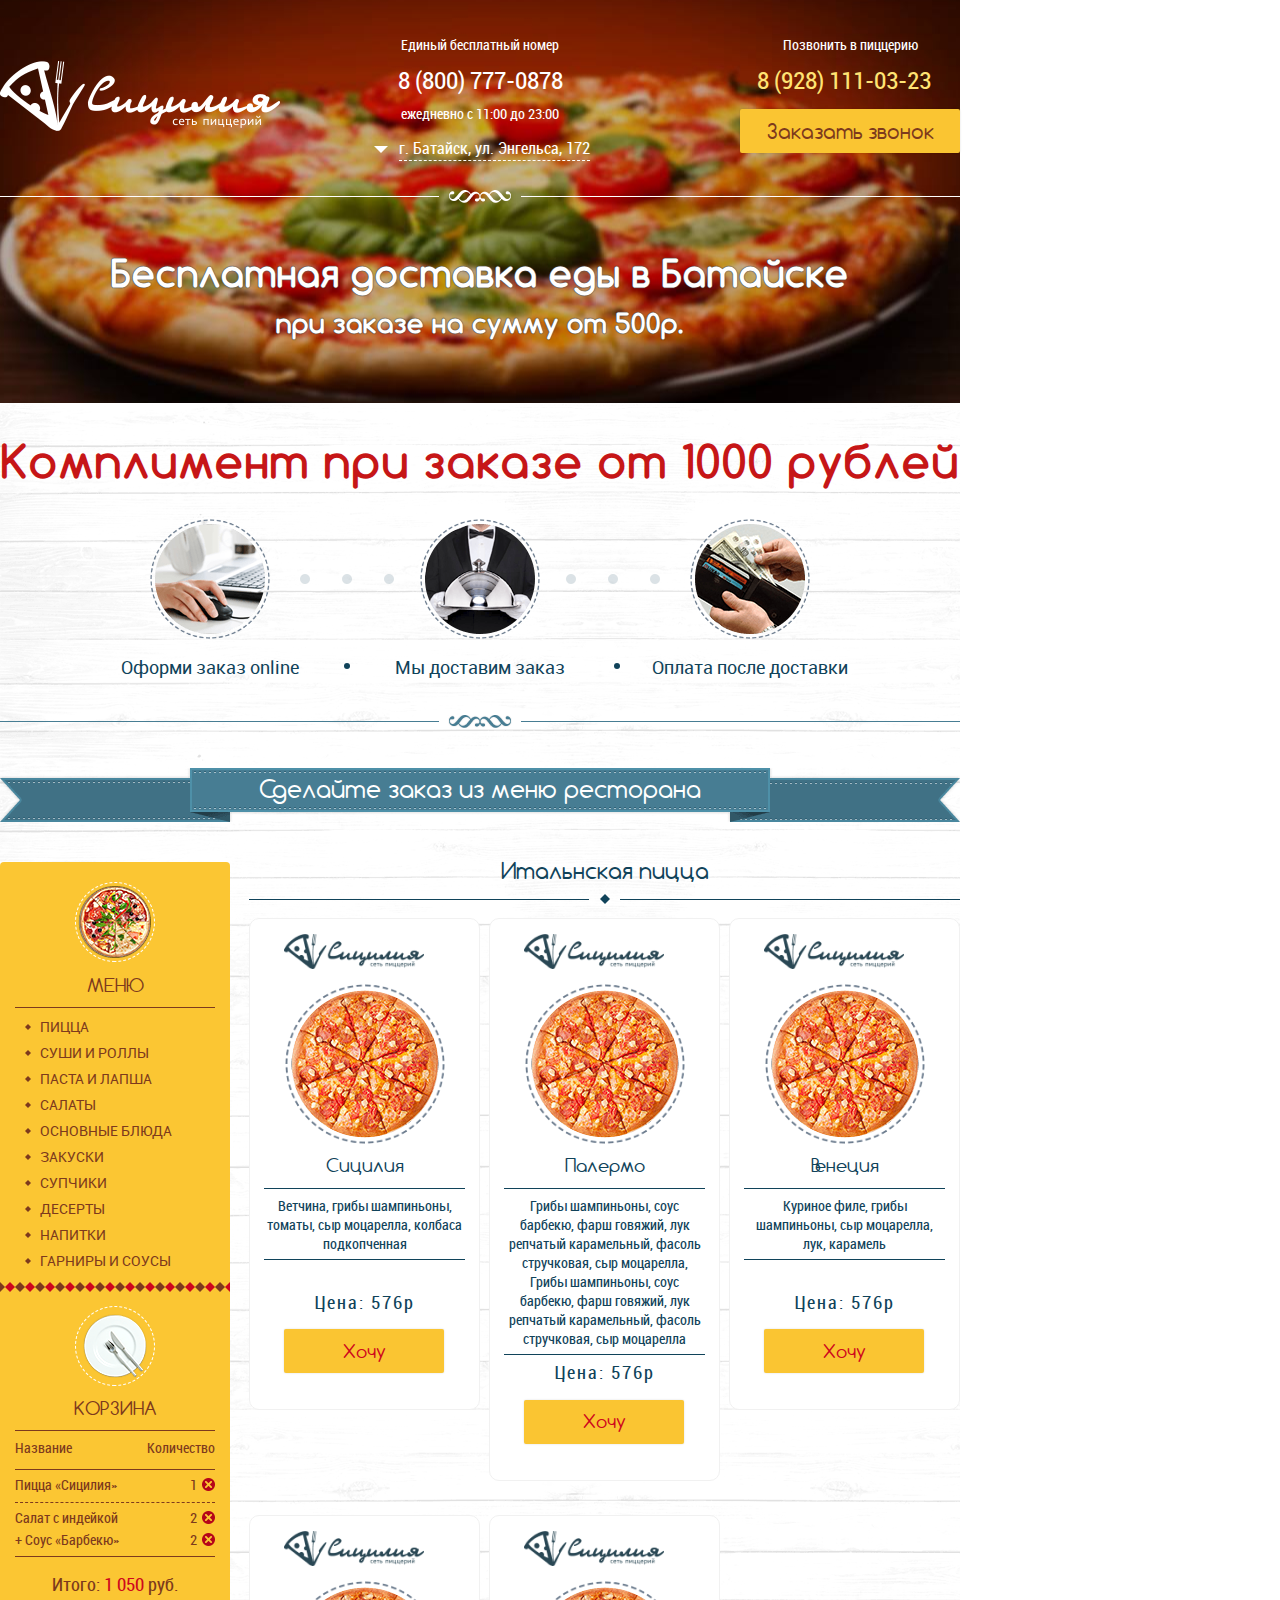
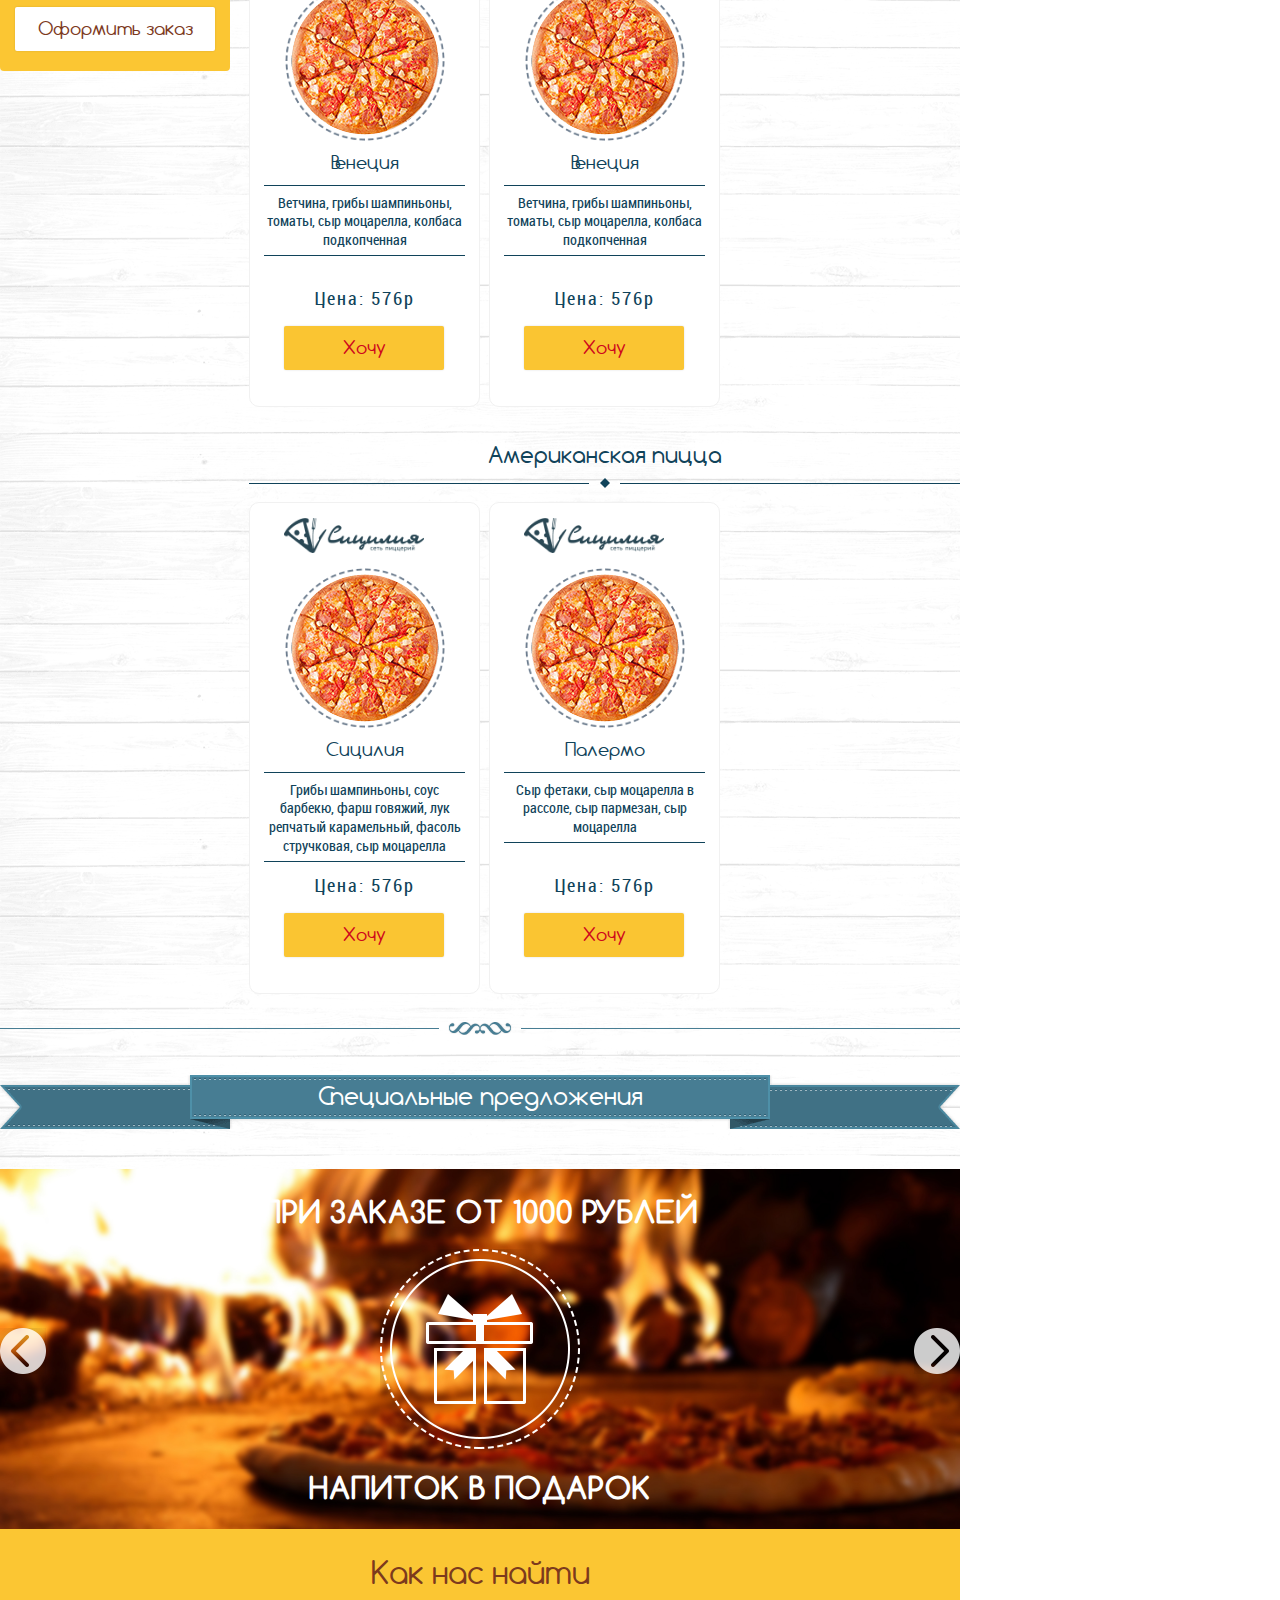
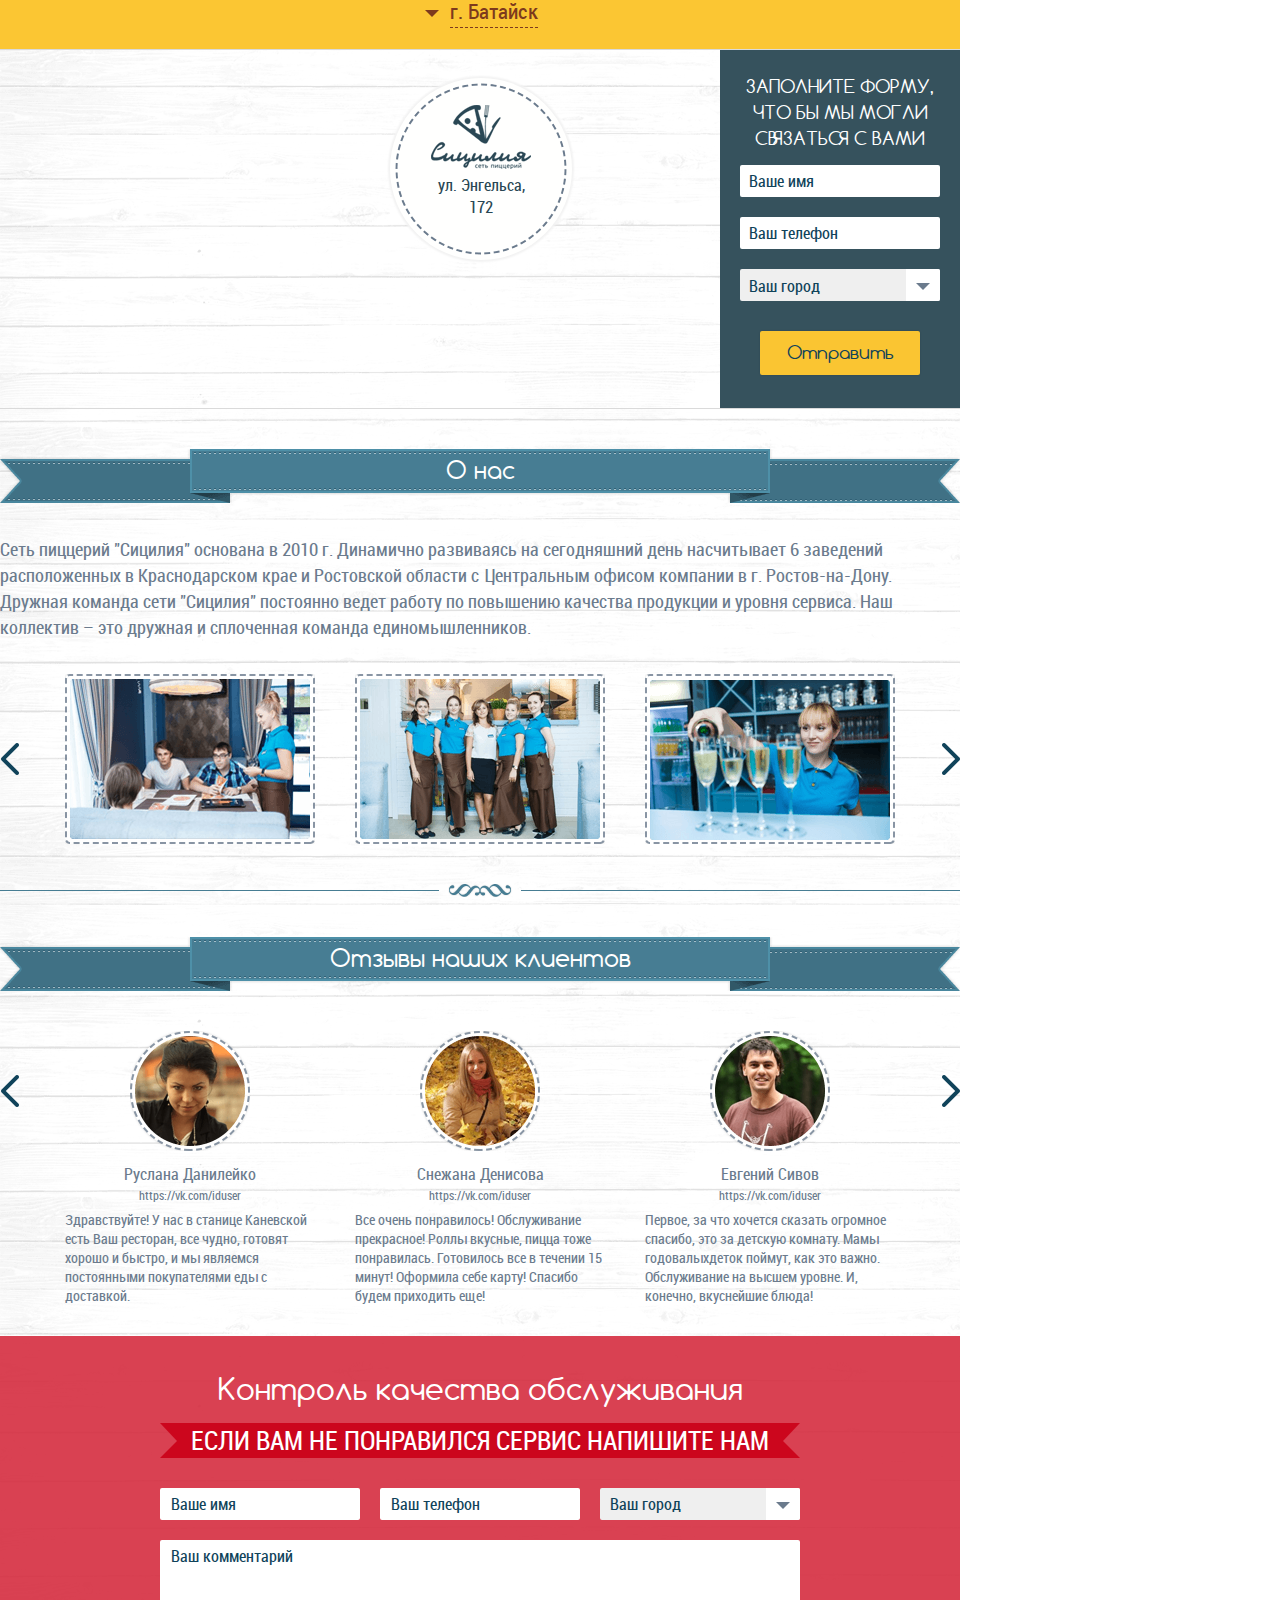
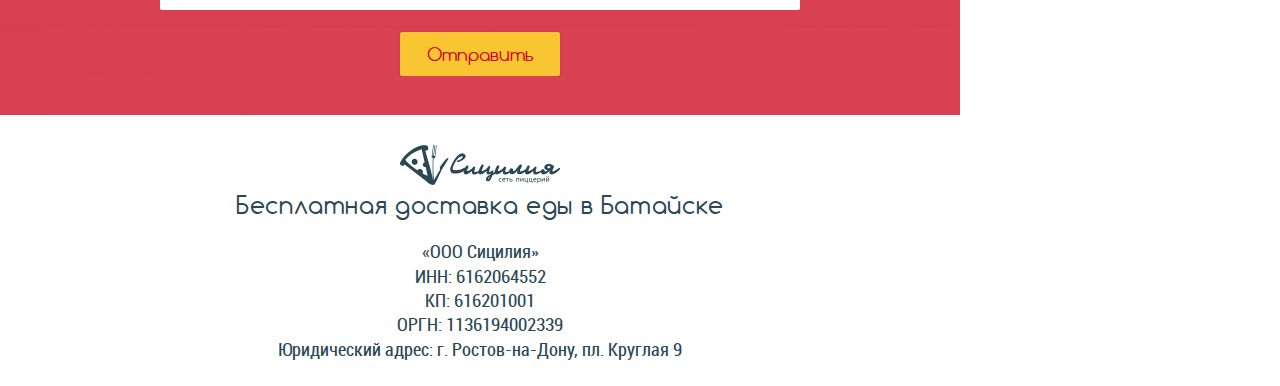
<file: index.html>
<!DOCTYPE html>
<html>
<head>
    <title>Сицилия - сеть пиццерий</title>
    <meta charset="utf-8" />
    <meta name="format-detection" content="telephone=no">
    <meta name="viewport" content="width=1024, user-scalable=yes">
    <script src="http://html5shiv.googlecode.com/svn/trunk/html5.js"></script>

    <script src="js/jquery-1.11.1.js"></script>
    <script src="js/jquery.easing-1.3.js"></script>
    <script src="js/jquery.mousewheel-3.1.12.js"></script>
    <script src="js/jquery.jcarousellite.js"></script>
    <script src="js/mainJs.js"></script>
    <link rel="stylesheet" type="text/css" href="style/style.css" />

    <script type="text/javascript">
        $(function() {
            $(".slower .carousel").jCarouselLite({
                btnNext: ".slower .next",
                btnPrev: ".slower .prev",
                speed: 800,
                visible: 3

            });
        });

        $(function() {
            $(".slower .carousel1").jCarouselLite({
                btnNext: ".slower .next1",
                btnPrev: ".slower .prev1",
                speed: 800,
                visible: 3

            });
        });

        $(function() {
            $(".slower .carousel2").jCarouselLite({
                btnNext: ".slower .next2",
                btnPrev: ".slower .prev2",
                speed: 800,
                visible: 1

            });
        });
    </script>
</head>

<body>
    <div class="wrapper">
        <div class="wrap-header">
            <header class="header content">
                <h1 class="main-logo">
                    <a href="index.html">
                        <img src="images/header/main_logo.png" alt="logo">
                    </a>
                </h1>

                <div class="contact-box">
                    <span class="text">Позвонить в пиццерию</span>
                    <span class="tell">8 (928) 111-03-23</span>
                    <button class="btn-popup btn-callback-js">Заказать звонок</button>
                </div><!--end CONTACT-BOX-->

                <div class="info-box-header">
                    <span class="text">Единый бесплатный номер</span>
                    <span class="tell">8 (800) 777-0878</span>
                    <span class="text">ежедневно с 11:00 до 23:00</span>
                    <div class="address-box">
                        <span class="text address-js">г. Батайск, ул. Энгельса, 172</span>
                        <ul class="list-city-dw">
                            <li><span>г. Ростов-на-Дону</span></li>
                            <li><span>г. Шахты</span></li>
                            <li><span>г. Батайск</span></li>
                            <li><span>г. Тимашевск</span></li>
                            <li><span>г. Кореновск</span></li>
                            <li><span>г. Славянск-на-Кубани</span></li>
                            <li><span>ст. Ленинградская</span></li>
                            <li><span>ст. Каневская</span></li>
                            <li><span>г. Кропоткин</span></li>
                        </ul>
                    </div>
                </div><!--end INFO-BOX-HEADER-->

                <span class="line-block line-white"></span>

                <div class="box-action">
                    <strong class="top-text">Бесплатная доставка еды в Батайске</strong>
                    <strong class="bottom-text">при заказе на сумму от 500р.</strong>
                </div>
            </header>
        </div><!--end WRAP-HEADER-->

        <main>
            <section class="box-steps-work content">
                <header class="big-header">
                    <h2>Комплимент при заказе от 1000 рублей</h2>
                </header>

                <ul class="list-steps-work">
                    <li>
                        <div class="wrap-img">
                            <img src="images/content/work1.png" alt="work">
                        </div>

                        <span>Оформи заказ online</span>
                    </li>

                    <li>
                        <div class="wrap-img">
                            <img src="images/content/work2.png" alt="work">
                        </div>

                        <span>Мы доставим заказ</span>
                    </li>

                    <li>
                        <div class="wrap-img">
                            <img src="images/content/work3.png" alt="work">
                        </div>

                        <span>Оплата после доставки</span>
                    </li>
                </ul>

                <span class="line-block line-blue"></span>
            </section><!--end BOX-STEPS-WORK-->

            <section class="box-menu content">
                <header class="header-section">
                    <h2>Сделайте заказ из меню ресторана</h2>
                </header>

                <div class="wrap-menu-js">
                    <div class="scroll-menu">
                        <section class="top">
                            <header>
                                <img class="logo-section-menu" src="images/content/menu_pizza.png" alt="pizza">
                                <h2>Меню</h2>
                            </header>

                            <ul class="block-menu">
                                <li><a href="#">Пицца</a></li>
                                <li><a href="#">Суши и роллы</a></li>
                                <li><a href="#">Паста и лапша</a></li>
                                <li><a href="#">Салаты</a></li>
                                <li><a href="#">Основные блюда</a></li>
                                <li><a href="#">Закуски</a></li>
                                <li><a href="#">Супчики</a></li>
                                <li><a href="#">Десерты</a></li>
                                <li><a href="#">Напитки</a></li>
                                <li><a href="#">Гарниры и соусы</a></li>
                            </ul>
                        </section>

                        <section>
                            <header>
                                <img class="logo-section-menu" src="images/content/menu_basket.png" alt="basket">
                                <h2>Корзина</h2>
                            </header>

                            <div class="header-basket">
                                <span class="name-column">Название</span>
                                <span class="amount-column">Количество</span>
                            </div>
                            <ul class="list-food-basket">
                                <li class="border">
                                    <span class="name-food">Пицца «Сицилия»</span>
                                    <span class="number">1</span>
                                </li>

                                <li>
                                    <div class="overflow">
                                        <span class="name-food">Салат с индейкой</span>
                                        <span class="number">2</span>
                                    </div>

                                    <div class="overflow">
                                        <span class="name-food">+ Соус «Барбекю»</span>
                                        <span class="number">2</span>
                                    </div>
                                </li>
                            </ul>

                            <span class="wrap-sum">Итого: <span class="sum">1 050</span> руб.</span>
                            <button class="btn-popup btn-white btn-order-js">Оформить заказ</button>
                        </section>
                    </div>

                    <div class="box-list-food">
                        <header class="sub-header-section">
                            <h2>Итальнская пицца</h2>
                        </header>

                        <ul class="list-food">
                            <li>
                                <img class="min-logo" src="images/footer/footer-logo.png" alt="logo">

                                <span class="wrap-img">
                                    <span class="img-box">
                                        <img src="images/content/pizza_foto.png" alt="foto">
                                    </span>
                                </span>

                                <h3>Сицилия</h3>
                                <span class="description">
                                    Ветчина, грибы шампиньоны, томаты, сыр моцарелла, колбаса подкопченная
                                </span>

                                <div class="bottom">
                                    <span class="price">Цена: 576р</span>
                                    <button class="btn-popup">Хочу</button>
                                </div>
                            </li>

                            <li>
                                <img class="min-logo" src="images/footer/footer-logo.png" alt="logo">

                                <span class="wrap-img">
                                    <span class="img-box">
                                        <img src="images/content/pizza_foto.png" alt="foto">
                                    </span>
                                </span>

                                <h3>Палермо</h3>
                                <span class="description">
                                    Грибы шампиньоны, соус барбекю, фарш говяжий, лук репчатый карамельный, фасоль
                                    стручковая, сыр моцарелла, Грибы шампиньоны, соус барбекю, фарш говяжий, лук репчатый карамельный, фасоль
                                    стручковая, сыр моцарелла
                                </span>

                                <div class="bottom">
                                    <span class="price">Цена: 576р</span>
                                    <button class="btn-popup btn-addit-js">Хочу</button>
                                </div>
                            </li>

                            <li>
                                <img class="min-logo" src="images/footer/footer-logo.png" alt="logo">

                                <span class="wrap-img">
                                    <span class="img-box">
                                        <img src="images/content/pizza_foto.png" alt="foto">
                                    </span>
                                </span>

                                <h3>Венеция</h3>
                                <span class="description">
                                    Куриное филе, грибы шампиньоны, сыр моцарелла, лук, карамель
                                </span>

                                <div class="bottom">
                                    <span class="price">Цена: 576р</span>
                                    <button class="btn-popup btn-addit-js">Хочу</button>
                                </div>
                            </li>

                            <li>
                                <img class="min-logo" src="images/footer/footer-logo.png" alt="logo">

                                <span class="wrap-img">
                                    <span class="img-box">
                                        <img src="images/content/pizza_foto.png" alt="foto">
                                    </span>
                                </span>

                                <h3>Венеция</h3>
                                <span class="description">
                                    Ветчина, грибы шампиньоны, томаты, сыр моцарелла, колбаса
                                    подкопченная
                                </span>

                                <div class="bottom">
                                    <span class="price">Цена: 576р</span>
                                    <button class="btn-popup btn-addit-js">Хочу</button>
                                </div>
                            </li>

                            <li>
                                <img class="min-logo" src="images/footer/footer-logo.png" alt="logo">

                                <span class="wrap-img">
                                    <span class="img-box">
                                        <img src="images/content/pizza_foto.png" alt="foto">
                                    </span>
                                </span>

                                <h3>Венеция</h3>
                                <span class="description">
                                    Ветчина, грибы шампиньоны, томаты, сыр моцарелла, колбаса
                                    подкопченная
                                </span>

                                <div class="bottom">
                                    <span class="price">Цена: 576р</span>
                                    <button class="btn-popup btn-addit-js">Хочу</button>
                                </div>
                            </li>
                        </ul>

                        <header class="sub-header-section">
                            <h2>Американская пицца</h2>
                        </header>

                        <div class="wrap-list-food">
                            <ul class="list-food">
                                <li>
                                    <img class="min-logo" src="images/footer/footer-logo.png" alt="logo">

                                    <span class="wrap-img">
                                        <span class="img-box">
                                            <img src="images/content/pizza_foto.png" alt="foto">
                                        </span>
                                    </span>

                                    <h3>Сицилия</h3>
                                    <span class="description">
                                        Грибы шампиньоны, соус барбекю, фарш говяжий, лук репчатый карамельный, фасоль
                                        стручковая, сыр моцарелла
                                    </span>

                                    <div class="bottom">
                                        <span class="price">Цена: 576р</span>
                                        <button class="btn-popup btn-addit-js">Хочу</button>
                                    </div>
                                </li>

                                <li>
                                    <img class="min-logo" src="images/footer/footer-logo.png" alt="logo">

                                    <span class="wrap-img">
                                        <span class="img-box">
                                            <img src="images/content/pizza_foto.png" alt="foto">
                                        </span>
                                    </span>

                                    <h3>Палермо</h3>
                                    <span class="description">
                                        Сыр фетаки, сыр моцарелла в рассоле, сыр пармезан, сыр моцарелла
                                    </span>

                                    <div class="bottom">
                                        <span class="price">Цена: 576р</span>
                                        <button class="btn-popup btn-addit-js">Хочу</button>
                                    </div>
                                </li>
                            </ul>
                        </div>
                    </div><!--end WRAP-LIST-FOOD-->
                </div><!--end WRAP-MENU-->
                <span class="line-block line-blue"></span>
            </section><!--end BOX-MENU-->

            <section class="wrap-action-slider">
                <header class="header-section content">
                    <h2>Специальные предложения</h2>
                </header>

                <div class="box-action-slider">
                    <div class="action-slider content">
                        <div id="jcl-demo2">
                            <div class="custom-container slower">
                                <a href="#" class="prev2 btn"></a>
                                <div class="carousel2">
                                    <ul class="list-action-slider">
                                        <li>
                                            <strong>При заказе от 1000 рублей</strong>
                                            <img class="foto" src="images/content/slider_action/foto1.png" alt="foto">
                                            <strong>напиток в подарок</strong>
                                        </li>

                                        <li>
                                            <strong>При заказе от 1000 рублей</strong>
                                            <img class="foto" src="images/content/slider_action/foto1.png" alt="foto">
                                            <strong>напиток в подарок</strong>
                                        </li>

                                        <li>
                                            <strong>При заказе от 1000 рублей</strong>
                                            <img class="foto" src="images/content/slider_action/foto1.png" alt="foto">
                                            <strong>напиток в подарок</strong>
                                        </li>
                                    </ul>
                                </div>
                                <a href="#" class="next2 btn"></a>
                            </div>
                        </div>
                    </div>
                </div>
            </section><!--end BOX-ACTION-SLIDER-->

            <section class="box-location">
                <div class="wrap-header-location">
                    <div class="content">
                        <header class="header-location">
                            <h2>Как нас найти</h2>
                        </header>

                        <div class="address-box">
                            <span class="text address-js">г. Батайск</span>
                            <ul class="list-city-dw">
                                <li><span>г. Ростов-на-Дону</span></li>
                                <li><span>г. Шахты</span></li>
                                <li><span>г. Батайск</span></li>
                                <li><span>г. Тимашевск</span></li>
                                <li><span>г. Кореновск</span></li>
                                <li><span>г. Славянск-на-Кубани</span></li>
                                <li><span>ст. Ленинградская</span></li>
                                <li><span>ст. Каневская</span></li>
                                <li><span>г. Кропоткин</span></li>
                            </ul>
                        </div>
                    </div>
                </div>

                <div class="map-wrap">
                    <div class="map">
                        <script type="text/javascript" charset="utf-8" src="https://api-maps.yandex.ru/services/constructor/1.0/js/?sid=7ybCYAHqzxpDl3nYRPWOcCmHfzJXgeDF"></script>
                    </div>

                    <div class="map-adds-box">
                        <div class="map-adds">
                            <img src="images/content/logo_min.png" alt="Сицилия - сеть пиццерий">
                            <p>ул. Энгельса,<br>
                                172</p>
                        </div>
                    </div>

                    <div class="content">
                        <section class="map-box-callback">
                            <header>
                                <h3 class="popup-title">Заполните форму, что бы мы могли связаться с Вами</h3>
                            </header>

                            <form class="callback" name="callback">
                                <ul class="list-form">
                                    <li>
                                        <input type="text" name="name" value="" placeholder="Ваше имя">
                                    </li>

                                    <li>
                                        <input type="tel" name="tell" value="" placeholder="Ваш телефон">
                                    </li>

                                    <li>
                                        <label class="wrap-select">
                                            <select name="locality">
                                                <option>Ваш город</option>
                                                <option>г. Ростов-на-Дону</option>
                                                <option>г. Шахты</option>
                                                <option>г. Батайск</option>
                                                <option>г. Тимашевск</option>
                                                <option>г. Кореновск</option>
                                                <option>г. Славянск-на-Кубани</option>
                                                <option>ст. Ленинградская</option>
                                                <option>ст. Каневская</option>
                                                <option>г. Кропоткин</option>
                                            </select>
                                        </label>
                                    </li>
                                </ul>

                                <button class="btn-popup">Отправить</button>
                            </form>
                        </section>
                    </div>
                </div><!--end MAP-->
            </section><!--end BOX-LOCATION-->

            <section class="box-about-us content">
                <header class="header-section">
                    <h2>О нас</h2>
                </header>

                <p>Сеть пиццерий "Сицилия" основана в 2010 г. Динамично развиваясь на сегодняшний день насчитывает 6
                    заведений расположенных в Краснодарском крае и Ростовской области c Центральным офисом компании в г.
                    Ростов-на-Дону.</p>
                <p>Дружная команда сети "Сицилия" постоянно ведет работу по повышению качества продукции и уровня сервиса.
                    Наш коллектив – это дружная и сплоченная команда единомышленников.</p>

                <div id="jcl-demo">
                    <div class="custom-container slower">
                        <a href="#" class="prev"></a>
                        <div class="carousel">
                            <ul>
                                <li>
                                    <span class="wrap-foto">
                                        <img src="images/content/slider2/foto1.png" alt="foto">
                                    </span>
                                </li>
                                <li>
                                    <span class="wrap-foto">
                                        <img src="images/content/slider2/foto2.png" alt="foto">
                                    </span>
                                </li>
                                <li>
                                    <span class="wrap-foto">
                                        <img src="images/content/slider2/foto3.png" alt="foto">
                                    </span>
                                </li>
                                <li>
                                    <span class="wrap-foto">
                                        <img src="images/content/slider2/foto1.png" alt="foto">
                                    </span>
                                </li>
                                <li>
                                    <span class="wrap-foto">
                                        <img src="images/content/slider2/foto2.png" alt="foto">
                                    </span>
                                </li>
                                <li>
                                    <span class="wrap-foto">
                                        <img src="images/content/slider2/foto3.png" alt="foto">
                                    </span>
                                </li>
                            </ul>
                        </div>
                        <a href="#" class="next"></a>
                    </div>
                </div>
                <span class="line-block line-blue"></span>
            </section><!--end BOX-ABOUT-US-->

            <section class="box-reviews content">
                <header class="header-section">
                    <h2>Отзывы наших клиентов</h2>
                </header>

                <div id="jcl-demo1">
                    <div class="custom-container slower">
                        <a href="#" class="prev1"></a>
                        <div class="carousel1">
                            <ul>
                                <li>
                                    <span class="wrap-foto">
                                        <img src="images/content/slider3/foto1.png" alt="foto">
                                    </span>

                                    <h3 class="name">Руслана Данилейко</h3>
                                    <a href="#" class="site">https://vk.com/iduser</a>
                                    <p>Здравствуйте! У нас в станице Каневской есть Ваш ресторан, все чудно, готовят
                                        хорошо и быстро, и мы являемся постоянными покупателями еды с доставкой.</p>
                                </li>
                                <li>
                                    <span class="wrap-foto">
                                        <img src="images/content/slider3/foto2.png" alt="foto">
                                    </span>

                                    <h3 class="name">Снежана Денисова</h3>
                                    <a href="#" class="site">https://vk.com/iduser</a>
                                    <p>Все очень понравилось! Обслуживание прекрасное! Роллы вкусные, пицца тоже
                                        понравилась. Готовилось все в течении 15 минут! Оформила себе карту! Спасибо
                                        будем приходить еще!</p>
                                </li>
                                <li>
                                    <span class="wrap-foto">
                                        <img src="images/content/slider3/foto3.png" alt="foto">
                                    </span>

                                    <h3 class="name">Евгений Сивов</h3>
                                    <a href="#" class="site">https://vk.com/iduser</a>
                                    <p>Первое, за что хочется сказать огромное спасибо, это за детскую комнату. Мамы
                                        годовалыхдеток поймут, как это важно. Обслуживание на высшем уровне. И, конечно,
                                        вкуснейшие блюда!</p>
                                </li>
                            </ul>
                        </div>
                        <a href="#" class="next1"></a>
                    </div>
                </div>
            </section><!--end BOX-REVIEWS-->

            <section class="box-callback-control">
                <header>
                    <h2>Контроль качества обслуживания</h2>
                </header>

                <div class="wrap-form-control content">
                    <header>Если Вам не понравился сервис напишите нам</header>

                    <form>
                        <ul class="list-form">
                            <li>
                                <input type="text" name="name" value="" placeholder="Ваше имя">
                            </li>

                            <li>
                                <input type="tel" name="tell" value="" placeholder="Ваш телефон">
                            </li>

                            <li>
                                <label class="wrap-select">
                                    <select name="locality">
                                        <option>Ваш город</option>
                                        <option>г. Ростов-на-Дону</option>
                                        <option>г. Шахты</option>
                                        <option>г. Батайск</option>
                                        <option>г. Тимашевск</option>
                                        <option>г. Кореновск</option>
                                        <option>г. Славянск-на-Кубани</option>
                                        <option>ст. Ленинградская</option>
                                        <option>ст. Каневская</option>
                                        <option>г. Кропоткин</option>
                                    </select>
                                </label>
                            </li>

                            <li class="textarea">
                                <textarea placeholder="Ваш комментарий"></textarea>
                            </li>
                        </ul>
                        <button class="btn-popup">Отправить</button>
                    </form>
                </div>
            </section><!--end BOX-CALLBACK-CONTROL-->
        </main>
    </div><!--end WRAPPER-->

    <div class="wrap-footer">
        <footer class="footer content">
            <img src="images/footer/footer-logo.png" class="logo-footer" alt="logo">

            <strong class="action">Бесплатная доставка еды в Батайске</strong>

            <ul class="contact-data">
                <li>&#171;ООО Сицилия&#187;</li>
                <li>ИНН: 6162064552</li>
                <li>КП: 616201001</li>
                <li>ОРГН: 1136194002339</li>
                <li>Юридический адрес: г. Ростов-на-Дону, пл. Круглая 9</li>
            </ul>
        </footer>
    </div>

    <!--POPUP-->
    <div id="bg-popup">
        <div class="overview"></div>
        <div id="box-popup">
            <section class="box-callback">
                <span class="close icon-close_js"></span>

                <header>
                    <h3 class="popup-title">Закажите обратный звонок</h3>
                </header>

                <span class="line-block line-white"></span>

                <p>Пожалуйста, введите информацию для связи с Вами</p>

                <form class="callback" name="callback">
                    <ul class="list-form">
                        <li>
                            <input type="text" name="name" value="" placeholder="Ваше имя">
                        </li>

                        <li>
                            <input type="tel" name="tell" value="" placeholder="Ваш телефон">
                        </li>

                        <li>
                            <label class="wrap-select">
                                <select name="locality">
                                    <option>Ваш город</option>
                                    <option>г. Ростов-на-Дону</option>
                                    <option>г. Шахты</option>
                                    <option>г. Батайск</option>
                                    <option>г. Тимашевск</option>
                                    <option>г. Кореновск</option>
                                    <option>г. Славянск-на-Кубани</option>
                                    <option>ст. Ленинградская</option>
                                    <option>ст. Каневская</option>
                                    <option>г. Кропоткин</option>
                                </select>
                            </label>
                        </li>
                    </ul>

                    <button class="btn-popup">Отправить</button>
                </form>

                <p class="third-person">Ваши данные не будут переданы<br>
                    третьим лицам</p>
            </section>

            <!--2 form-->
            <section class="ordering">
                <span class="close icon-close_js"></span>

                <header>
                    <h3 class="popup-title">Оформление заказа</h3>
                </header>

                <span class="line-block line-brown"></span>

                <p>Подробности по заказу<br>
                    можно уточнить по телефону</p>

                <div class="header-basket">
                    <span class="name-column">Название</span>
                    <span class="amount-column">Количество</span>
                </div>

                <ul class="list-food-basket">
                    <li class="border">
                        <span class="name-food">Пицца «Сицилия»</span>
                        <span class="number">1</span>
                    </li>

                    <li>
                        <div class="overflow">
                            <span class="name-food">Салат с индейкой</span>
                            <span class="number">2</span>
                        </div>

                        <div class="overflow">
                            <span class="name-food">+ Соус «Барбекю»</span>
                            <span class="number">2</span>
                        </div>
                    </li>
                </ul>

                <span class="wrap-sum">Итого: <span class="sum">1 050</span> руб.</span>

                <p>Пожалуйста, введите информацию для связи с Вами</p>

                <form class="ordering-form" name="ordering">
                    <ul class="list-ord-form">
                        <li>
                            <input type="text" name="name" value="" placeholder="Ваше имя">
                        </li>

                        <li>
                            <input type="tel" name="tell" value="" placeholder="Ваш телефон">
                        </li>

                        <li>
                            <label class="wrap-select">
                                <select name="locality">
                                    <option>Ваш город</option>
                                    <option>г. Ростов-на-Дону</option>
                                    <option>г. Шахты</option>
                                    <option>г. Батайск</option>
                                    <option>г. Тимашевск</option>
                                    <option>г. Кореновск</option>
                                    <option>г. Славянск-на-Кубани</option>
                                    <option>ст. Ленинградская</option>
                                    <option>ст. Каневская</option>
                                    <option>г. Кропоткин</option>
                                </select>
                            </label>
                        </li>

                        <li>
                            <input type="text" name="adds" value="" placeholder="Адрес доставки">
                        </li>

                        <li>
                            <label class="wrap-select">
                                <select name="cutlery-number">
                                    <option>Количество приборов</option>
                                    <option>1</option>
                                    <option>2</option>
                                    <option>3</option>
                                    <option>4</option>
                                    <option>5</option>
                                    <option>6+</option>
                                </select>
                            </label>
                        </li>
                    </ul>

                    <button class="btn-popup btn-white">Оформить заказ</button>
                </form>

                <p class="third-person">Ваши данные не будут переданы<br>
                    третьим лицам</p>
            </section>

            <!--3 form-->
            <section class="additional-offers">
                <span class="close icon-close_js"></span>

                <header>
                    <h3 class="popup-title">Ваш заказ будет еще вкуснее</h3>
                </header>

                <span class="line-block line-dark-blue"></span>

                <ul class="list-add-offers">
                    <li>
                        <span class="wrap-img">
                            <span class="img-box">
                                <img src="images/content/sauce_1.jpg" alt="Соус сырный">
                            </span>
                        </span>

                        <h3>Соус сырный</h3>

                        <span class="price">Цена: 50 руб.</span>
                    </li>

                    <li>
                        <span class="wrap-img">
                            <span class="img-box">
                                <img src="images/content/sauce_2.jpg" alt="Соус кисло-сладкий">
                            </span>
                        </span>

                        <h3>Соус кисло-сладкий</h3>

                        <span class="price">Цена: 50 руб.</span>
                    </li>

                    <li>
                        <span class="wrap-img">
                            <span class="img-box">
                                <img src="images/content/sauce_3.jpg" alt="Соус барбекю">
                            </span>
                        </span>

                        <h3>Соус барбекю</h3>

                        <span class="price">Цена: 50 руб.</span>
                    </li>

                    <li>
                        <span class="wrap-img">
                            <span class="img-box">
                                <img src="images/content/sauce_1.jpg" alt="Соус сырный">
                            </span>
                        </span>

                        <h3>Соус сырный</h3>

                        <span class="price">Цена: 50 руб.</span>
                    </li>

                    <li>
                        <span class="wrap-img">
                            <span class="img-box">
                                <img src="images/content/sauce_2.jpg" alt="Соус кисло-сладкий">
                            </span>
                        </span>

                        <h3>Соус кисло-сладкий</h3>

                        <span class="price">Цена: 50 руб.</span>
                    </li>

                    <li>
                        <span class="wrap-img">
                            <span class="img-box">
                                <img src="images/content/sauce_3.jpg" alt="Соус барбекю">
                            </span>
                        </span>

                        <h3>Соус барбекю</h3>

                        <span class="price">Цена: 50 руб.</span>
                    </li>

                    <li>
                        <span class="wrap-img">
                            <span class="img-box">
                                <img src="images/content/sauce_1.jpg" alt="Соус сырный">
                            </span>
                        </span>

                        <h3>Соус сырный</h3>

                        <span class="price">Цена: 50 руб.</span>
                    </li>

                    <li>
                        <span class="wrap-img">
                            <span class="img-box">
                                <img src="images/content/sauce_2.jpg" alt="Соус кисло-сладкий">
                            </span>
                        </span>

                        <h3>Соус кисло-сладкий</h3>

                        <span class="price">Цена: 50 руб.</span>
                    </li>

                    <li>
                        <span class="wrap-img">
                            <span class="img-box">
                                <img src="images/content/sauce_3.jpg" alt="Соус барбекю">
                            </span>
                        </span>

                        <h3>Соус барбекю</h3>

                        <span class="price">Цена: 50 руб.</span>
                    </li>
                </ul>

                <p class="total-price">Итого: 50 руб.</p>

                <button class="btn-popup">Хочу</button>
            </section>
        </div>
    </div>
</body>
</html>
</file>
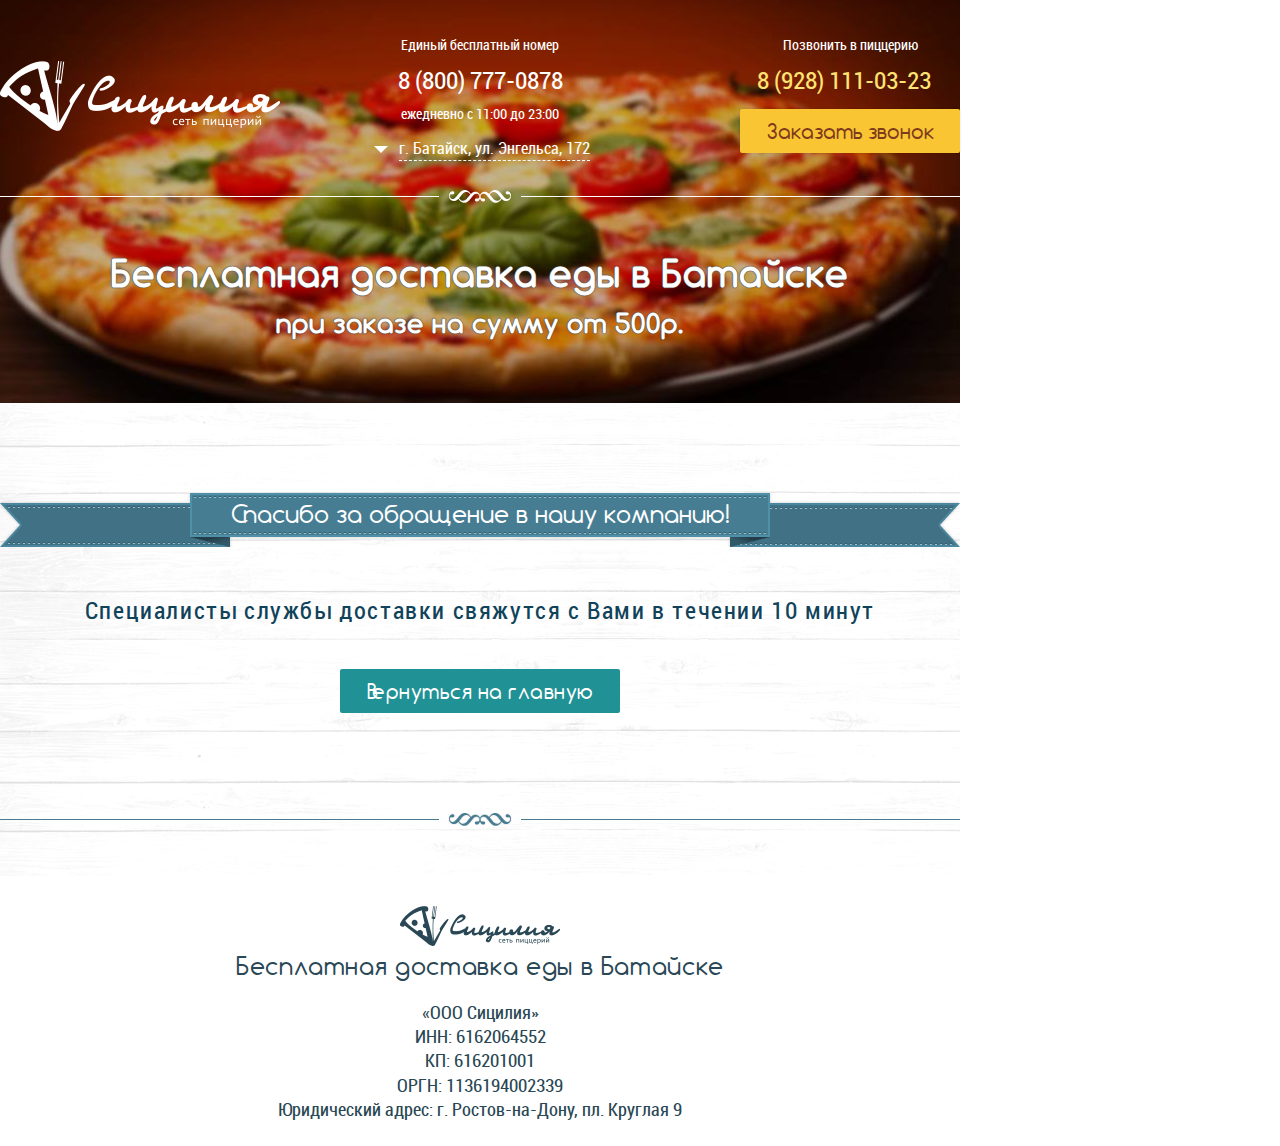
<file: inner.html>
<!DOCTYPE html>
<html>
<head>
    <meta charset="utf-8" />
    <title>Сицилия - сеть пиццерий</title>
    <script src="http://html5shiv.googlecode.com/svn/trunk/html5.js"></script>
    <link rel="stylesheet" type="text/css" href="style/style.css" />
</head>

<body>
    <div class="wrapper">
        <div class="wrap-header">
            <header class="header content">
                <h1 class="main-logo">
                    <a href="index.html">
                        <img src="images/header/main_logo.png" alt="logo">
                    </a>
                </h1>

                <div class="contact-box">
                    <span class="text">Позвонить в пиццерию</span>
                    <span class="tell">8 (928) 111-03-23</span>
                    <button class="btn-popup">Заказать звонок</button>
                </div><!--end CONTACT-BOX-->

                <div class="info-box-header">
                    <span class="text">Единый бесплатный номер</span>
                    <span class="tell">8 (800) 777-0878</span>
                    <span class="text">ежедневно с 11:00 до 23:00</span>
                    <div class="address-box">
                        <span class="text">г. Батайск, ул. Энгельса, 172</span>
                        <ul class="list-city-dw">
                            <li><span>г. Ростов-на-Дону</span></li>
                            <li><span>г. Шахты</span></li>
                            <li><span>г. Батайск</span></li>
                            <li><span>г. Тимашевск</span></li>
                            <li><span>г. Кореновск</span></li>
                            <li><span>г. Славянск-на-Кубани</span></li>
                            <li><span>ст. Ленинградская</span></li>
                            <li><span>ст. Каневская</span></li>
                            <li><span>г. Кропоткин</span></li>
                        </ul>
                    </div>
                </div><!--end INFO-BOX-HEADER-->

                <span class="line-block line-white"></span>

                <div class="box-action">
                    <strong class="top-text">Бесплатная доставка еды в Батайске</strong>
                    <strong class="bottom-text">при заказе на сумму от 500р.</strong>
                </div>
            </header>
        </div><!--end WRAP-HEADER-->

        <main>
            <section class="box-thnks content">
                <header class="header-section">
                    <h2>Спасибо за обращение в нашу компанию!</h2>
                </header>

                <p>Специалисты службы доставки свяжутся с Вами в течении 10 минут</p>

                <a href="index.html" class="back-home">Вернуться на главную</a>

                <span class="line-block line-blue"></span>
            </section><!--end BOX-THNKS-->
        </main>
    </div><!--end WRAPPER-->

    <div class="wrap-footer">
        <footer class="footer content">
            <img src="images/footer/footer-logo.png" class="logo-footer" alt="logo">

            <strong class="action">Бесплатная доставка еды в Батайске</strong>

            <ul class="contact-data">
                <li>&#171;ООО Сицилия&#187;</li>
                <li>ИНН: 6162064552</li>
                <li>КП: 616201001</li>
                <li>ОРГН: 1136194002339</li>
                <li>Юридический адрес: г. Ростов-на-Дону, пл. Круглая 9</li>
            </ul>
        </footer>
    </div>

    <script src="http://ajax.googleapis.com/ajax/libs/jquery/1.11.1/jquery.min.js"></script>
    <script src="js/mainJs.js"></script>
</body>
</html>
</file>
<file: style/style.css>
/*----------------------------------------------------------------------------------*/
/*------------------------------RESET DEFAULT STYLES--------------------------------*/
/*----------------------------------------------------------------------------------*/
html,body                       { width:100%; height:100%; }
body                            { padding:0; margin:0; font:12px 'Roboto Condensed', sans-serif; background:#fff; color:#000; }
div,p,a,span,em,strong,img,h1,h2,h3,h4,h5,h6,ul,ol,li,dl,dt,dd,table,td,tr,form,fieldset,label,select,input,textarea {
	padding:0;
	margin:0;
	outline:none;
	list-style:none;
	line-height: 1.35;
}
select, input, textarea        { font-size:12px; vertical-align:middle; }
textarea                       { vertical-align:top; }
:focus                         { outline:none; }
input[type=submit]             { cursor:pointer; }
img, fieldset                  { border:0; }
table                          { border-collapse:collapse; border-spacing:0; }
a:link, a:visited              { font:12px 'Roboto Condensed', sans-serif; color:#000; text-decoration:underline; }
a:hover                        { text-decoration:none; }
/*----------------------------------------------------------------------------------*/
/*-------------------------------------DEFAULT CLASSES------------------------------*/
/*----------------------------------------------------------------------------------*/
.float-r           	           { float:right !important; }
.float-l                       { float:left !important; }
.no-float                      { float:none !important; }
.no-border                     { border:0 !important; }
.no-bg                         { background:none !important; }
.no-margin                     { margin:0 !important; }
.no-padding                    { padding:0 !important; }
.no-display                    { display:none !important; }
.display                       { display:block !important; }
.inline                        { display:inline !important; }
.overflow                      { overflow:hidden !important; }
.align-r                       { text-align:right !important; }
.align-l                       { text-align:left !important; }
.align-c                       { text-align:center !important; }
.clear                         { clear:both; }
.clearfix:after                { content: ""; display: block; clear: both; visibility: hidden;}
.clearfix                      { display: inline-block; width: 100% }
.content {
	box-sizing: border-box;
	width: 960px;
	margin: 0 auto;
}
/*----------------------------------------------------------------------------------*/
/*-------------------------------------FONTS----------------------------------------*/
/*----------------------------------------------------------------------------------*/
@font-face {
    font-family: 'Roboto';
    src: url('../fonts/roboto-regular.eot');
    src: url('../fonts/roboto-regular.eot?#iefix') format('embedded-opentype'),
         url('../fonts/roboto-regular.woff') format('woff'),
         url('../fonts/roboto-regular.ttf') format('truetype'),
         url('../fonts/roboto-regular.svg#robotoregular') format('svg');
    font-weight: normal;
    font-style: normal;
}

@font-face {
    font-family: 'Roboto Condensed';
    src: url('../fonts/roboto-condensed.eot');
    src: url('../fonts/roboto-condensed.eot?#iefix') format('embedded-opentype'),
         url('../fonts/roboto-condensed.woff') format('woff'),
         url('../fonts/roboto-condensed.ttf') format('truetype'),
         url('../fonts/roboto-condensed.svg#robotocondensed') format('svg');
    font-weight: normal;
    font-style: normal;
}

@font-face {
    font-family: 'Comfortaa';
    src: url('../fonts/comfortaa-regular.eot');
    src: url('../fonts/comfortaa-regular.eot?#iefix') format('embedded-opentype'),
         url('../fonts/comfortaa-regular.woff') format('woff'),
         url('../fonts/comfortaa-regular.ttf') format('truetype'),
         url('../fonts/comfortaa-regular.svg#comfortaaregular') format('svg');
    font-weight: normal;
    font-style: normal;
}
/*----------------------------------------------------------------------------------*/
/*-------------------------------------WRAPPER--------------------------------------*/
/*----------------------------------------------------------------------------------*/
.wrapper {
	width: 960px;
	min-height: 100%;
	background: url("../images/bg_wrap.png") repeat;
}
	.wrapper:after {
		content: '';
		display: block;
		height: 270px;
		width: 100%;
	}
/*----------------------------------------------------------------------------------*/
/*-------------------------------------HEADER---------------------------------------*/
/*----------------------------------------------------------------------------------*/
.wrap-header {
	padding: 36px 0;
	background: url("../images/header/bg_header.jpg") no-repeat center;
}
	.header {
		color: #fff;
		font-size: 14px;
		text-align: center;
	}
	.main-logo {
		float: left;
		margin: 25px 0 30px;
	}
		.main-logo a,
		.main-logo img {
			display: block;
			width: 280px;
			height: 70px;
		}
	.contact-box {
		float: right;
		margin-bottom: 30px;
	}
        .contact-box span,
        .info-box-header span {
            margin-bottom: 9px;
        }
		.header span {
			display: block;
		}
		.contact-box .tell {
            margin-right: 12px;
			font-size: 24px;
			color: #ffe373;
		}
		.btn-popup {
			display: block;
			width: 160px;
			height: 44px;
			margin: 0 auto;
			font: 18px 'Comfortaa';
			background: #FAC532;
			color: #ce071d;
			border: none;
			cursor: pointer;

			-webkit-border-radius: 2px;
			-moz-border-radius: 2px;
			border-radius: 2px;

            -webkit-box-shadow: 0 0 2px 0 rgba(0, 0, 0, 0.15);
            -moz-box-shadow:    0 0 2px 0 rgba(0, 0, 0, 0.15);
            box-shadow:         0 0 2px 0 rgba(0, 0, 0, 0.15);

            -webkit-transition: all .5s;
            -moz-transition: all .5s;
            -ms-transition: all .25;
            -o-transition: all .5s;
            transition: all .5s;
		}
		.btn-popup:hover {
			background: #FAD400
		}
		.contact-box .btn-popup {
			width: 220px;
			margin-top: 13px;
			font-size: 20px;
			color: #7d3a1d;
		}
	.info-box-header {
		width: 300px;
		margin: 0 auto 29px;
	}
		.header .tell {
			font-size: 24px;
		}
        .address-box {
			position: relative;
			margin-top: 14px;
		}
            .address-box .text {
				position: relative;
				display: inline-block;
				margin: 0 0 0 28px;
                font-size: 16px;
                border-bottom: 1px dashed #fff;
				cursor: pointer;
            }
			.address-box .text:before {
				content: '';
				position: absolute;
				left: -25px;
				top: 8px;
				display: block;
				width: 14px;
				height: 7px;
				background: url("../images/spritebox.png") no-repeat;
                background-position: -92px -20px;
			}
			.list-city-dw {
				display: none;
                opacity: 0;
				position: absolute;
				top: 36px;
				left: 45px;
				z-index: 10;
				box-sizing: border-box;
				min-width: 220px;
				padding: 15px 30px;
				background: #FAB800;
				text-align: left;

				-webkit-box-shadow: 0 0 3px 0 rgba(50, 50, 50, 0.75);
				-moz-box-shadow:    0 0 3px 0 rgba(50, 50, 50, 0.75);
				box-shadow:         0 0 3px 0 rgba(50, 50, 50, 0.75);

				-webkit-border-radius: 5px;
				-moz-border-radius: 5px;
				border-radius: 5px;
			}
				.list-city-dw:before {
					content: '';
					position: absolute;
					top: -10px;
					left: 100px;

					width: 0;
					height: 0;
					border-left: 10px solid transparent;
					border-right: 10px solid transparent;
					border-bottom: 10px solid #FAB800;
				}
				.list-city-dw li {
					color: #7d3a1d;
					text-align: left;
					font-size: 16px;
				}
					.list-city-dw li span {
						display: inline;
						margin-bottom: 0;
						cursor: pointer;

						-webkit-transition: 0s;
						-moz-transition: 0s;
						-ms-transition: 0s;
						-o-transition: 0s;
						transition: 0s;
					}
					.list-city-dw li span:hover {
						color: #fff;
					}
	.line-block {
		position: relative;
		display: block;
		width: 100%;
		height: 13px;
		background-position: center;
        background-repeat: no-repeat;
        background-image: url("../images/content/icon_header_white.png");
	}
	.line-blue {
		background-image: url("../images/content/icon_header_blue.png");
	}
    .line-dark-blue {
        background-image: url("../images/content/icon_header_dark_blue.png");
    }
    .line-white {
        background-image: url("../images/content/icon_header_white.png");
    }
    .line-brown {
        background-image: url("../images/content/icon_header_brown.png");
    }
		.line-block:before,
		.line-block:after {
			content: '';
			position: absolute;
			top: 6px;
			display: block;
			width: 439px;
			height: 1px;
			background: #fff;
		}
        .line-block:before {
            left: 0;
        }
        .line-block:after {
            right: 0;
        }
		.line-blue:before,
		.line-blue:after {
			background: #477D93;
		}
        .line-dark-blue:before,
        .line-dark-blue:after {
            background: #10435A;
        }
        .line-brown:before,
        .line-brown:after {
            background: #7D3A1D;
        }

	.box-action {
		margin: 46px 0 26px;
		font-family: 'Comfortaa', sans-serif;
	}
		.box-action strong {
			display: block;
			letter-spacing: 1px;

			text-shadow: #595959 0 0 1px,
			#595959 0 0 1px, #595959 0 0 1px, #595959 0 0 1px;
		}
		.box-action .top-text {
			margin-bottom: 9px;
			font-size: 36px;
		}
		.box-action .bottom-text {
			font-size: 26px;
		}
/*----------------------------------------------------------------------------------*/
/*-------------------------------------CONTENT--------------------------------------*/
/*----------------------------------------------------------------------------------*/
.box-steps-work {
	padding: 30px 0;
	margin-bottom: 10px;
}
	.big-header h2 {
		margin-bottom: 30px;
		color: #c61617;
		font: 600 44px 'Comfortaa', sans-serif;
		text-align: center;
		letter-spacing: 2px;
	}
	.list-steps-work {
		position: relative;
		margin-bottom: 36px;
		text-align: center;
	}
		.list-steps-work:before,
		.list-steps-work:after {
			content: '';
			display: block;
			position: absolute;
			top: 55px;
			width: 94px;
			height: 10px;
			background: url("../images/spritebox.png") no-repeat;
            background-position: 0 -80px;
		}
		.list-steps-work:before {
			left: 300px;
		}
		.list-steps-work:after {
			right: 300px;
		}
		.list-steps-work li {
			display: inline-table;
			width: 267px;
		}
			.list-steps-work span {
				position: relative;
				display: block;
				color: #10435a;
				font: 18px 'Roboto';
			}
				.list-steps-work span:after {
					content: '';
					position: absolute;
					left: -3px;
					top: 8px;
					display: inline-block;
					width: 6px;
					height: 6px;
					background: #10435A;

					-webkit-border-radius: 10px;
					-moz-border-radius: 10px;
					border-radius: 10px;
				}
				.list-steps-work li:first-child span:after {
					display: none;
				}
.box-menu {
    margin-bottom: 40px;
}
	.header-section h2 {
		padding: 6px 0 18px;
		background: url("../images/content/bg_header.png") no-repeat;
		color: #fff;
		text-align: center;
		font: 24px 'Comfortaa', sans-serif;
	}
	.wrap-menu-js {
		overflow: hidden;
		position: relative;
	}
		.scroll-menu {
            display: block;
			position: absolute;
			top: 40px;
			left: 0;
			width: 230px;
			padding: 20px 0;
			background: #FBC633;
            color: #7d3a1d;

			-webkit-border-radius: 4px;
			-moz-border-radius: 4px;
			border-radius: 4px;
		}
            .scroll-menu section {
                padding: 0 15px;
            }
            .scroll-menu .top {
                padding-bottom: 18px;
                margin-bottom: 14px;
                background: url("../images/content/separator.png") repeat-x bottom;
            }
                .scroll-menu header {
                    text-align: center;
                }
                    .scroll-menu .logo-section-menu {
                        width: 80px;
                        height: 80px;
                        margin-bottom: 8px;
                    }
                    .scroll-menu h2 {
                        padding-bottom: 10px;
                        color: #7d3a1d;
                        font: 18px 'Comfortaa', sans-serif;
                        border-bottom: 1px solid #7d3a1d;
                        text-transform: uppercase;
                    }
                    .block-menu {
                        margin-top: 6px;
                    }
                        .block-menu li {
                            margin-bottom: 2px;
                            background: url("../images/spritebox.png") no-repeat;
                            background-position: -9px -105px;
                        }
                        .block-menu li:hover {
                            background-color: #FCD770;
                            -webkit-transition: all .2s;
                            -moz-transition: all .2s;
                            -ms-transition: all .2s;
                            -o-transition: all .2s;
                            transition: all .2s;
                        }
                            .block-menu li a {
                                display: block;
                                padding: 3px 0 2px 25px;
                                text-decoration: none;
                                color: #7d3a1d;
                                font: 14px  'Roboto';
                                text-transform: uppercase;
                            }
                    .header-basket,
                    .list-food-basket,
                    .list-food-basket li {
                        overflow: hidden;
                        font-size: 14px;
                    }
                    .header-basket {
                        margin-top: 8px;
                        padding-bottom: 11px;
                        border-bottom: 1px solid #7d3a1d;
                    }
                    .list-food-basket {
                        margin-bottom: 15px;
                        border-bottom: 1px solid #7d3a1d;
                    }
                    .list-food-basket li {
                        padding: 6px 0 4px;
                        border-top: 1px dashed #7d3a1d;
                    }
                    .list-food-basket li:first-child {
                        border: none;
                    }
                        .name-column,
                        .name-food {
                            float: left;
                        }
                        .name-food {
                            width: 155px;
                        }
                        .amount-column,
                        .number {
                            float: right;
                        }
                        .name-food,
                        .number {
                            position: relative;
                            margin-bottom: 3px;
                        }
                            .number:after {
                                content: '';
                                display: inline-block;
                                position: relative;
                                top: 1px;
                                width: 13px;
                                height: 13px;
                                margin-left: 5px;
                                background: url("../images/spritebox.png") no-repeat;
                                background-position: 0 -46px;
                                cursor: pointer;
                            }
                            .number:hover:after {
                                background-position: 0 -67px;
                            }
                    .wrap-sum {
                        display: block;
                        margin-bottom: 10px;
                        font-size: 18px;
                        text-align: center;
                    }
                        .wrap-sum .sum {
                            color: #ce071d;
                        }
                        .btn-white {
                            width: 100%;
                            background: #fff;
                            color: #7D3A1D;
                        }
                        .btn-white:hover {
                            color: #fff;
                            background: #7D3A1D;
                        }
		.box-list-food {
            display: block;
            overflow: hidden;
			float: right;
			width: 711px;
			margin-top: 35px;
		}
			.sub-header-section {
				position: relative;
				padding-bottom: 19px;
				margin-bottom: 14px;
				background: url("../images/content/icon_header_romb.png") no-repeat center bottom;
			}
				.sub-header-section:before,
				.sub-header-section:after {
					content: '';
					display: block;
					position: absolute;
					bottom: 4px;
					width: 340px;
					height: 1px;
					background: #10435A;
				}
				.sub-header-section:before {
					left: 0;
				}
				.sub-header-section:after {
					right: 0;
				}
				.sub-header-section h2 {
					text-align: center;
					color: #10435a;
					font: 22px 'Comfortaa', sans-serif;
				}

            .list-food {
                overflow: hidden;
            }
                .list-food li {
                    position: relative;
                    display: inline-table;
                    width: 201px;
                    min-height: 460px;
                    margin: 0 6px 34px 0;
                    padding: 15px 14px 15px;
                    text-align: center;
                    color: #10435a;
                    background: #fff;
                    border: 1px solid #F1F1F1;

                    -webkit-border-radius:10px;
                    -moz-border-radius: 10px;
                    border-radius: 10px;
                }
                .list-food li:hover {
                    background: #EDF1F1;
                }
                .list-food li:nth-child(3n) {
                    margin-right: 0;
                }
                    .min-logo {
                        display: block;
                        width: 140px;
                        height: 35px;
                        margin: 0 0 15px 20px;
                    }
                    .list-food li h3 {
                        padding-bottom: 11px;
                        margin-bottom: 8px;
                        font: 18px 'Comfortaa', sans-serif;
                        border-bottom: 1px solid #10435a;
                    }
                    .list-food li .bottom {
                        position: absolute;
                        bottom: 36px;
                        left: 34px;
                    }
                        .list-food .description {
                            display: block;
                            margin-bottom: 110px;
                            padding-bottom: 5px;
                            font-size: 14px;
                            border-bottom: 1px solid #10435a;
                        }
                        .price {
                            display: block;
                            margin-bottom: 15px;
                            font-size: 18px;
                            letter-spacing: 2px;
                        }
	.box-menu .line-block {
        margin-top: -6px;
	}

.box-action-slider {
    position: relative;
    overflow: hidden;
    height: 360px;
    margin-top: 40px;
    background: url("../images/content/bg_slider_action.jpg") no-repeat center;
    background-size: 100%;
}
    .action-slider {
        position: relative;
        margin: 23px auto 15px;
        text-align: center;
        font: 30px  'Comfortaa';
        text-transform: uppercase;
        color: #fff;
    }
        .action-slider .next2,
        .action-slider .prev2 {
            position: absolute;
            top: 43%;
            display: block;
            width: 46px;
            height: 46px;
            cursor: pointer;
            text-indent: -9999px;
            background: url("../images/spritebox.png") no-repeat;
        }
        .action-slider .prev2 {
            left: 0;
            background-position: 0 0;
        }
        .action-slider .next2 {
            right: 0;
            background-position: -46px 0;
        }
        .action-slider .btn:hover {
            opacity: 0.6;
        }
            .action-slider strong {
                display: block;
                letter-spacing: 1px;
            }
            .action-slider .foto {
                display: block;
                margin: 17px auto 19px;
                width: 200px;
                height: 200px;
            }
.box-about-us {
	overflow: hidden;
    margin-bottom: 40px;
}
    .box-about-us .header-section {
        margin-bottom: 33px;
    }
	.box-about-us p {
		font-size: 18px;
		color: #6b7b8d;
        line-height: 1.45;
	}
	#jcl-demo,
	#jcl-demo1 {
		position: relative;
        margin: 34px 0 36px;
	}
    .box-reviews #jcl-demo,
    .box-reviews #jcl-demo1 {
        margin: 40px 0 5px;
    }
	.carousel li,
	.carousel1 li {
		width: 290px;
		box-sizing: border-box;
		text-align: center;
	}
    .carousel li {
        min-height: 170px;
    }
    .carousel1 li {
        min-height: 300px;
    }
    .carousel2 li {
        width: 860px;
    }
		.carousel li .wrap-foto {
			display: inline-block;
			padding: 5px;
			background: url("../images/content/slider2/wrap_slider.png") no-repeat;
		}
			.carousel li .wrap-foto img {
				display: block;
			}
	#jcl-demo .next,
	#jcl-demo .prev,
	#jcl-demo1 .next1,
	#jcl-demo1 .prev1 {
		position: absolute;
        top: 69px;
		width: 18px;
		height: 32px;
        background: url("../images/spritebox.png") no-repeat;
	}
    .box-reviews #jcl-demo .next,
    .box-reviews #jcl-demo .prev,
    .box-reviews #jcl-demo1 .next1,
    .box-reviews #jcl-demo1 .prev1  {
        top: 44px;
    }
	#jcl-demo .next,
	#jcl-demo1 .next1 {
		right: 0;
        background-position: -13px -46px;
	}
		#jcl-demo .next:hover,
        #jcl-demo1 .next1:hover {
            background-position: -31px -46px;
		}
	#jcl-demo .prev,
	#jcl-demo1 .prev1 {
		left: 1px;
        background-position: -49px -46px;
	}
		#jcl-demo .prev:hover,
		#jcl-demo1 .prev1:hover {
			left: 0;
            background-position: -67px -46px;
		}

.box-reviews,
.box-reviews a {
    color: #6b7b8d;
    text-decoration: none;
}
    .box-reviews a:hover {
        text-decoration: underline;
    }
    .box-reviews .wrap-foto {
        display: inline-block;
        padding: 5px;
        margin-bottom: 10px;
        background: url("../images/content/slider3/bg_foto_slider.png") no-repeat;
    }
    .box-reviews .name {
        margin-bottom: 1px;
        font-size: 16px;
        font-weight: 500;
    }
    .box-reviews .site {
        display: inline-block;
        margin-bottom: 8px;
        font-size: 12px;
    }
    .box-reviews p {
        width: 250px;
        margin: 0 auto;
        text-align: left;
        font-size: 14px;
    }
.box-callback-control {
	padding: 34px 0 39px;
	background: rgb(213,44,63);
	background: rgba(213,44,63, 0.9);
}
	.box-callback-control h2 {
		margin-bottom: 15px;
		text-align: center;
		color: #fff;
		font: 30px 'Comfortaa';
	}
	.wrap-form-control {
		overflow: hidden;
		width: 640px;
		margin: 0 auto;
	}
		.wrap-form-control header {
			text-transform: uppercase;
			text-align: center;
			font-size: 26px;
			color: #fff;
			background: url("../images/content/bg_header_control.png") no-repeat center;
		}
		.wrap-form-control form {
			margin-top: 30px;
		}
            .wrap-form-control .list-form {
                margin-bottom: 2px;
            }
			.wrap-form-control li {
				float: left;
				margin-left: 20px;
			}
			.wrap-form-control li:first-child {
				margin-left: 0;
			}
			.wrap-form-control li.textarea {
				width: 100%;
				margin-left: 0;
			}
				.wrap-form-control li.textarea textarea {
					width: 618px;
					height: 60px;
					padding: 5px 11px;
					border: none;
					resize: none;
					color: #10435a;
					font: 16px 'Roboto Condensed', sans-serif;

					-webkit-border-radius: 2px;
					-moz-border-radius: 2px;
					border-radius: 2px;
				}
					.wrap-form-control textarea::-webkit-input-placeholder {
						color: #6b7b8d;
					}
					.wrap-form-control textarea::-moz-placeholder {
						color: #6b7b8d;
					}
					.wrap-form-control textarea:-moz-placeholder {
						color: #6b7b8d;
					}
					.wrap-form-control textarea:-ms-input-placeholder {
						color: #6b7b8d;
					}
					.wrap-form-control li input::-webkit-input-placeholder {
						color: #6b7b8d;
					}
					.wrap-form-control li input::-moz-placeholder {
						color: #6b7b8d;
					}
					.wrap-form-control li input:-moz-placeholder {
						color: #6b7b8d;
					}
					.wrap-form-control li input:-ms-input-placeholder {
						color: #6b7b8d;
					}
				.wrap-form-control li select {
					color: #6b7b8d;
				}
/*----------------------------------------------------------------------------------*/
/*--------------------------------------INNER---------------------------------------*/
/*----------------------------------------------------------------------------------*/
.box-thnks {
    padding: 90px 0 50px;
    text-align: center;
}
    .box-thnks .header-section {
        margin-bottom: 47px;
    }
    .box-thnks p {
        margin-bottom: 42px;
        font-size: 24px;
        color: #10435a;
        letter-spacing: 1.6px;
    }
    .back-home,
    a.back-home {
        display: inline-block;
        height: 44px;
        width: 280px;
        background: #209296;
        text-decoration: none;
        font: 20px 'Comfortaa', sans-serif;
        line-height: 45px;
        color: #ffffff;
        letter-spacing: 0.5px;

        -webkit-border-radius: 2px;
        -moz-border-radius: 2px;
        border-radius: 2px;
    }
    .back-home:hover {
        background: #25AEB3;
        -webkit-box-shadow: 0 0 3px 1px rgba(130,130,130,.7);
        -moz-box-shadow: 0 0 3px 1px rgba(130,130,130,.7);
        box-shadow: 0 0 3px 1px rgba(130,130,130,.7);
    }
    .back-home:active {
        background: #25AEB3;
        -webkit-box-shadow: 0 0 3px 1px rgba(130,130,130,1);
        -moz-box-shadow: 0 0 3px 1px rgba(130,130,130,1);
        box-shadow: 0 0 3px 1px rgba(130,130,130,1);
    }
    .box-thnks .back-home {
        margin-bottom: 100px;
    }
/*----------------------------------------------------------------------------------*/
/*-------------------------------------POPUPS---------------------------------------*/
/*----------------------------------------------------------------------------------*/
.popups {
    background: #352C28;
}

.ordering {
    display: none;
    overflow: hidden;
    position: relative;
    width: 220px;
    padding: 26px 20px 16px;
    margin: 0 auto;
    background: #FAB800;
    color: #7d3a1d;

    -webkit-border-radius: 6px;
    -moz-border-radius: 6px;
    border-radius: 6px;
}
    .close {
        display: block;
        position: absolute;
        right: 10px;
        top: 10px;
        width: 10px;
        height: 10px;
        background: url("../images/spritebox.png") no-repeat;
        background-position: -102px -10px;
        cursor: pointer;
    }
    .close:hover {
        background-position: -112px -0px;
    }
    .popup-title {
        margin-bottom: 15px;
        text-transform: uppercase;
        font: 300 18px 'Comfortaa', sans-serif;
        text-align: center;
    }
    .ordering .line-block,
    .box-callback .line-block {
        overflow: hidden;
        margin-bottom: 18px;
    }
        .ordering .line-block:before,
        .ordering .line-block:after,
        .box-callback .line-block:before,
        .box-callback .line-block:after {
            width: 70px;
        }
    .ordering p {
        margin-bottom: 15px;
        font-size: 14px;
        text-align: center;
    }
    .ordering .header-basket {
        padding-top: 8px;
        border-top: 1px solid #7D3A1D;
    }
    .ordering .wrap-sum {
        margin-bottom: 18px;
        padding-bottom: 14px;
        border-bottom: 1px solid #7D3A1D;
    }
    .ordering .third-person {
        margin-bottom: 0;
        font-size: 12px;
    }

    .ordering-form {
        margin-bottom: 17px;
    }
        .list-ord-form li,
        .list-form li {
            margin-bottom: 20px;
            text-align: center;
        }
			.list-form .wrap-select,
			.list-ord-form .wrap-select {
				display: inline-block;
				position: relative;
			}
				.list-form .wrap-select:after,
				.list-ord-form .wrap-select:after {
					content: '';
					position: absolute;
					right: 0;
					top: 0;
					width: 34px;
					height: 32px;
					pointer-events: none;
					background: #fff url("../images/content/triagle_select.png") 10px 14px no-repeat;

					-webkit-border-top-right-radius: 2px;
					-webkit-border-bottom-right-radius: 2px;
					-moz-border-radius-topright: 2px;
					-moz-border-radius-bottomright: 2px;
					border-top-right-radius: 2px;
					border-bottom-right-radius: 2px;
				}
            .list-ord-form input,
            .list-ord-form select,
            .list-form input,
            .list-form select {
                width: 200px;
                height: 32px;
                padding-left: 6px;
                border: none;
                font: 16px 'Roboto Condensed', sans-serif;
                color: #6b7b8d;

                -webkit-border-radius: 2px;
                -moz-border-radius: 2px;
                border-radius: 2px;
            }
            .list-ord-form input,
            .list-form input {
                width: 178px;
                padding: 0 11px;
            }
            input.error {
                border: 1px solid #ff0000;
            }
            .list-ord-form input::-webkit-input-placeholder {
                color: #6b7b8d;
            }
            .list-ord-form input::-moz-placeholder {
                color: #6b7b8d;
            }
            .list-ord-form input:-moz-placeholder {
                color: #6b7b8d;
            }
            .list-ord-form input:-ms-input-placeholder {
                color: #6b7b8d;
            }
        .ordering-form .btn-popup {
            width: 200px;
            height: 44px;
        }

.box-callback {
    display: none;
    overflow: hidden;
    position: relative;
    width: 220px;
    padding: 26px 20px 0;
    margin: 0 auto;
    background: #477D93;
    color: #ffffff;
    text-align: center;

    -webkit-border-radius: 6px;
    -moz-border-radius: 6px;
    border-radius: 6px;
}
    .box-callback .close {
        background-position: -112px -10px;
    }
    .box-callback .close:hover {
        background-position: -102px 0;
    }
    .box-callback p {
        margin-bottom: 16px;
        font-size: 14px;
    }
    .callback {
        margin-bottom: 19px;
    }
        .list-form {
			overflow: hidden;
            margin-bottom: 10px;
        }
            .list-form input,
            .list-form select {
                color: #10435a !important;
                border: none;
            }
            .list-form input:focus {
                color: #10435a;
            }
                .list-form input::-webkit-input-placeholder {
                    color: #10435a;
                }
                .list-form input::-moz-placeholder {
                    color: #10435a;
                }
                .list-form input:-moz-placeholder {
                    color: #10435a;
                }
                .list-form input:-ms-input-placeholder {
                    color: #10435a;
                }
        .callback .btn-popup {
            width: 160px;
            height: 44px;
            color: #10435a;
        }

.additional-offers {
    display: none;
    overflow: hidden;
    position: relative;
    width: 710px;
    padding: 26px 30px 30px;
    margin: 0 auto;
    background: #FFFFFF;
    text-align: center;
    color: #10435a;

    -webkit-border-radius: 6px;
    -moz-border-radius: 6px;
    border-radius: 6px;
}
    .additional-offers .close {
        background-position: -92px -0px;
    }
    .additional-offers .close:hover {
        background-position: -92px -10px;
    }
    .additional-offers .popup-title {
        font-weight: 700;
    }
    .additional-offers .line-block {
        margin-bottom: 17px;
    }
        .additional-offers .line-block:before,
        .additional-offers .line-block:after {
            width: 315px;
        }
    .list-add-offers {
        overflow: hidden;
        padding: 3px 0;
        margin-bottom: 7px;
    }
        .list-add-offers li {
            display: inline-table;
            width: 199px;
            padding: 30px 15px 10px;
            margin: 0 0 10px 7px;
            background: #FFFFFF;
            cursor: pointer;

            -webkit-box-shadow: 0 0 2px 1px rgba(238, 238, 238, 1);
            -moz-box-shadow:    0 0 2px 1px rgba(238, 238, 238, 1);
            box-shadow:         0 0 2px 1px rgba(238, 238, 238, 1);

            -webkit-border-radius: 6px;
            -moz-border-radius: 6px;
            border-radius: 6px;
        }
        .list-add-offers li:nth-child(3n+1) {
            margin-left: 3px;
        }
        .list-add-offers li:hover,
        .list-add-offers li.select {
            background: #EDF1F1;
        }
            .wrap-img {
                display: block;
                height: 160px;
                width: 160px;
                margin: 0 auto 10px;
                line-height: 156px;
                background: url("../images/content/bg_border.png") no-repeat center;
                background-size: cover;

                -webkit-border-radius: 80px;
                -moz-border-radius: 80px;
                border-radius: 80px;
            }
            .list-steps-work .wrap-img {
                height: 110px;
                width: 110px;
                padding: 5px;
                margin-bottom: 16px;

                -webkit-border-radius: 60px;
                -moz-border-radius: 60px;
                border-radius: 60px;
            }
                .img-box {
                    overflow: hidden;
                    display: inline-block;
                    height: 148px;
                    width: 148px;
                    margin: 6px;
                    line-height: 145px;
                    background: #FFFFFF;
                    text-align: center;

                    -webkit-border-radius: 74px;
                    -moz-border-radius: 74px;
                    border-radius: 74px;
                }
                    .img-box img {
                        max-height: 148px;
                        max-width: 148px;
                        vertical-align: middle;
                    }
                    .list-steps-work .img-box img {
                        max-height: 110px;
                        max-width: 110px;
                    }
            .list-add-offers h3 {
                margin-bottom: 14px;
                padding-bottom: 11px;
                font: 18px "Comfortaa", sans-serif;
                border-bottom: 1px solid #6B7B8D;
            }
    .total-price {
        margin-bottom: 30px;
        border-top: 1px solid #10435A;
        border-bottom: 1px solid #10435A;
        font-size: 18px;
        line-height: 54px;
    }

/*slider*/
#jcl-demo .carousel {
    /* Needed for rendering without flicker */
    position: relative;
    visibility: hidden;
    left: -5000px;
    margin: 0 auto;
}
#jcl-demo1 .carousel1 {
    /* Needed for rendering without flicker */
    position: relative;
    visibility: hidden;
    left: -5000px;
    margin: 0 auto;
}
#jcl-demo2 .carousel2 {
    /* Needed for rendering without flicker */
    position: relative;
    visibility: hidden;
    left: -5000px;
    margin: 0 auto;
    width: 860px;
}
/*----------------------------------------------------------------------------------*/
/*-------------------------------------FOOTER---------------------------------------*/
/*----------------------------------------------------------------------------------*/
.wrap-footer {
	width: 960px;
	background: #fff;
}
	.footer {
		margin-top: -270px;
		padding: 30px 0 25px;
		color: #294754;
		font-size: 18px;
		text-align: center;
	}
		.logo-footer {
			display: block;
			width: 160px;
			height: 40px;
			margin: 0 auto 5px;
		}
		.footer .action {
			font: 24px 'Comfortaa';
            letter-spacing: 0.65px;
		}
		.contact-data {
			margin-top: 19px;
		}
			.contact-data li {
				font-family: 'Roboto Condensed', sans-serif;
			}

/*--------------------------------------OTHER---------------------------------------*/
.wrap-header-location {
    padding: 24px 0 21px;
    background: #FBC633;
    text-align: center;
    color: #7d3a1d;
}
    .header-location h2 {
        font: 31px "Comfortaa", sans-serif;
        margin-bottom: 5px;
    }
    .wrap-header-location .address-box {
        width: 216px;
        margin: 0 auto;
    }
        .wrap-header-location .address-box .text {
            padding-bottom: 2px;
            color: #7d3a1d;
            border-color: #7d3a1d;
            font-size: 21px;
        }
            .wrap-header-location .address-box .text:before {
                top: 13px;
                background-position: -106px -20px;
            }
        .wrap-header-location .list-city-dw {
            left: 0;
        }

.map-wrap {
    position: relative;
    overflow: hidden;
    margin-bottom: 40px;
    border-top: 1px solid #DADADA;
    border-bottom: 1px solid #DADADA;
}
    .map {
        position: absolute;
        width: 100%;
        height: 360px;
    }

    .map-adds-box {
        position: absolute;
        z-index: 1;
        top: 28px;
        left: 50%;
        padding: 5px;
        margin-left: -90px;
        background: #fffffe;

        -webkit-box-shadow: 0 0 2px 2px rgba(243, 243, 243, 1);
        -moz-box-shadow:    0 0 2px 2px rgba(243, 243, 243, 1);
        box-shadow:         0 0 2px 2px rgba(243, 243, 243, 1);

        -webkit-border-radius: 92px;
        -moz-border-radius: 92px;
        border-radius: 92px;
    }
        .map-adds {
            overflow: hidden;
            height: 128px;
            width: 128px;
            padding: 22px;
            background: url("../images/content/bg_border.png") no-repeat center;
            background-size: cover;
            text-align: center;

            -webkit-border-radius: 86px;
            -moz-border-radius: 86px;
            border-radius: 86px;
        }
            .map-adds img {
                margin-bottom: 3px;
            }
            .map-adds p {
                font-size: 16px;
                color: #294754;
            }

    .map-box-callback {
        float: right;
        position: relative;
        z-index: 5;
        overflow: hidden;
        width: 200px;
        padding: 24px 20px 14px;
        margin: 0 auto;
        background: #36525D;
        color: #ffffff;
        text-align: center;
    }
        .map-box-callback .popup-title {
            margin-bottom: 13px;
            line-height: 26px;
        }
            .map-box-callback .list-form input,
            .map-box-callback .list-form select {
                width: 200px;
                padding: 5px;
            }
            .map-box-callback .list-form input {
                width: 182px;
                padding: 0 9px;
            }
			.list-form select {
				line-height: 28px;
			}
/*popup*/
#bg-popup {
    display: none;
    position: absolute;
    z-index: 10;
    top: 0;
    left: 0;
    width: 100%;
    height: 100%;
}
#box-popup {
    opacity: 0;
}
#bg-popup .overview {
    position: absolute;
    width: 100%;
    height: 100%;
    background: #000;
    opacity: 0.5;
    filter: alpha(opacity=50);
}
.show_js {
    display: block !important;
}
</file>
